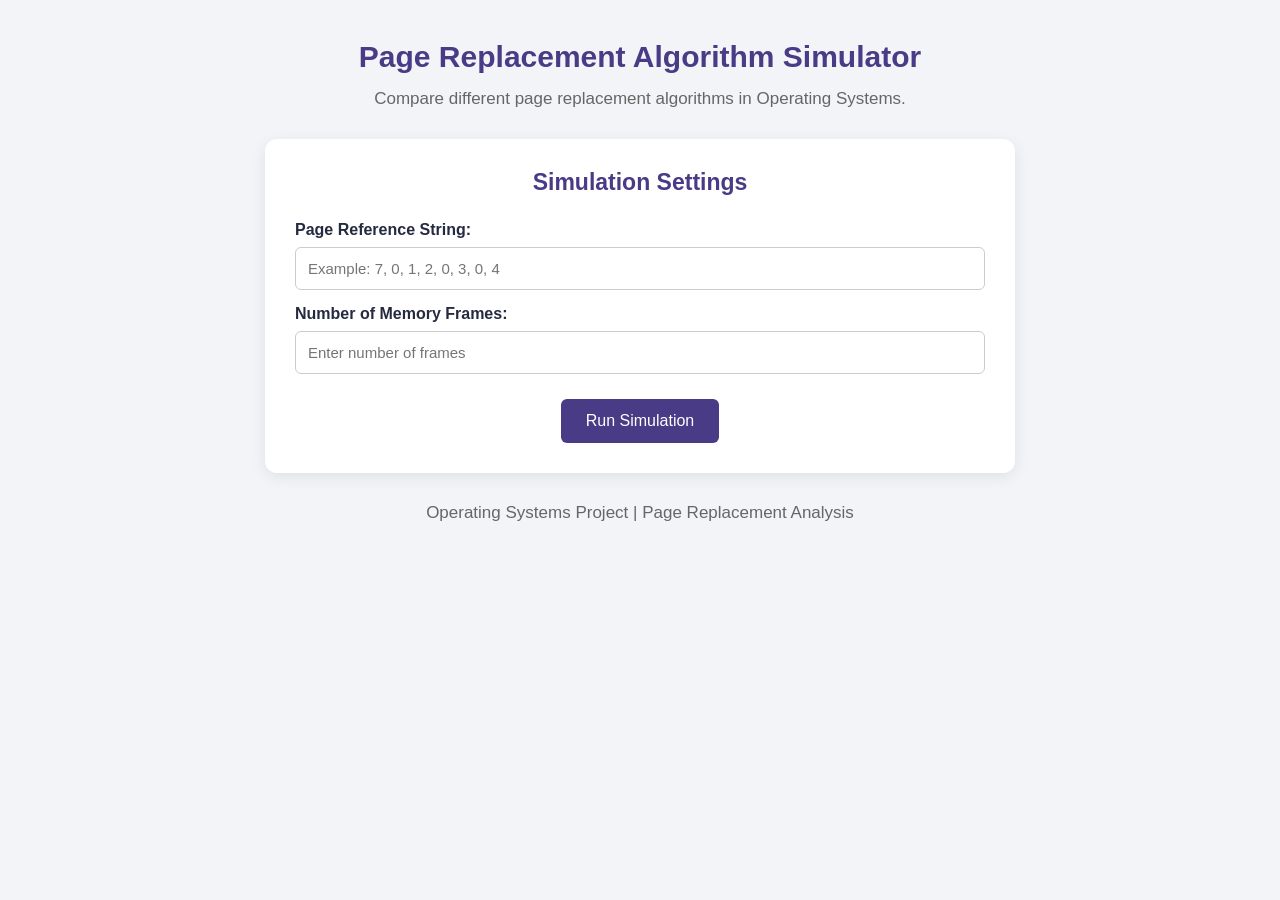
<file: index.html>
<!DOCTYPE html>
<html lang="en">

<head>
    <meta charset="UTF-8">
    <meta name="viewport" content="width=device-width, initial-scale=1.0">

    <title>Page Replacement Algorithm Simulator</title>

    <link rel="stylesheet" href="style.css">
</head>

<body>

    <header>
        <h1>Page Replacement Algorithm Simulator</h1>
        <p>Compare different page replacement algorithms in Operating Systems.</p>
    </header>

    <main class="container">

        <!-- Simulation Input Section -->

        <section class="input-section">

            <h2>Simulation Settings</h2>

            <label for="pages">Page Reference String:</label>

            <input
                type="text"
                id="pages"
                placeholder="Example: 7, 0, 1, 2, 0, 3, 0, 4"
            >

            <label for="frames">Number of Memory Frames:</label>

            <input
                type="number"
                id="frames"
                placeholder="Enter number of frames"
                min="1"
            >

            <button id="simulateBtn">Run Simulation</button>

        </section>

        <!-- Simulation Results Section -->

        <section id="results" class="results-section">

        </section>

    </main>

    <footer>
        <p>Operating Systems Project | Page Replacement Analysis</p>
    </footer>

    <script src="script.js"></script>

</body>

</html>
</file>
<file: style.css>
/* General Page Styling */

* {
    margin: 0;
    padding: 0;
    box-sizing: border-box;
}

body {
    font-family: Arial, sans-serif;
    background: #f3f4f8;
    color: #252a40;
    text-align: center;
    padding: 40px 20px;
}

/* Main Heading */

h1 {
    color: #493b85;
    margin-bottom: 15px;
    font-size: 30px;
}

p {
    color: #666;
    font-size: 17px;
    margin-bottom: 25px;
}

/* Main Container */

.container {
    max-width: 750px;
    margin: 30px auto;
}

/* Input Section */

.input-section {
    background: white;
    padding: 30px;
    border-radius: 12px;
    box-shadow: 0 4px 15px rgba(0, 0, 0, 0.08);
}

h2 {
    color: #493b85;
    margin-bottom: 25px;
    font-size: 23px;
}

/* Input Labels */

label {
    display: block;
    text-align: left;
    margin: 15px 0 8px;
    font-weight: bold;
}

/* Input Fields */

input {
    width: 100%;
    padding: 12px;
    border: 1px solid #ccc;
    border-radius: 6px;
    font-size: 15px;
    outline: none;
}

input:focus {
    border-color: #493b85;
    box-shadow: 0 0 5px rgba(73, 59, 133, 0.2);
}

/* Simulation Button */

button {
    background: #493b85;
    color: white;
    border: none;
    padding: 13px 25px;
    border-radius: 6px;
    margin-top: 25px;
    cursor: pointer;
    font-size: 16px;
    transition: background 0.3s;
}

button:hover {
    background: #362968;
}

/* Mobile Responsive Design */

@media (max-width: 600px) {

    body {
        padding: 25px 15px;
    }

    h1 {
        font-size: 24px;
    }

    .input-section {
        padding: 20px;
    }

    button {
        width: 100%;
    }

}
</file>
